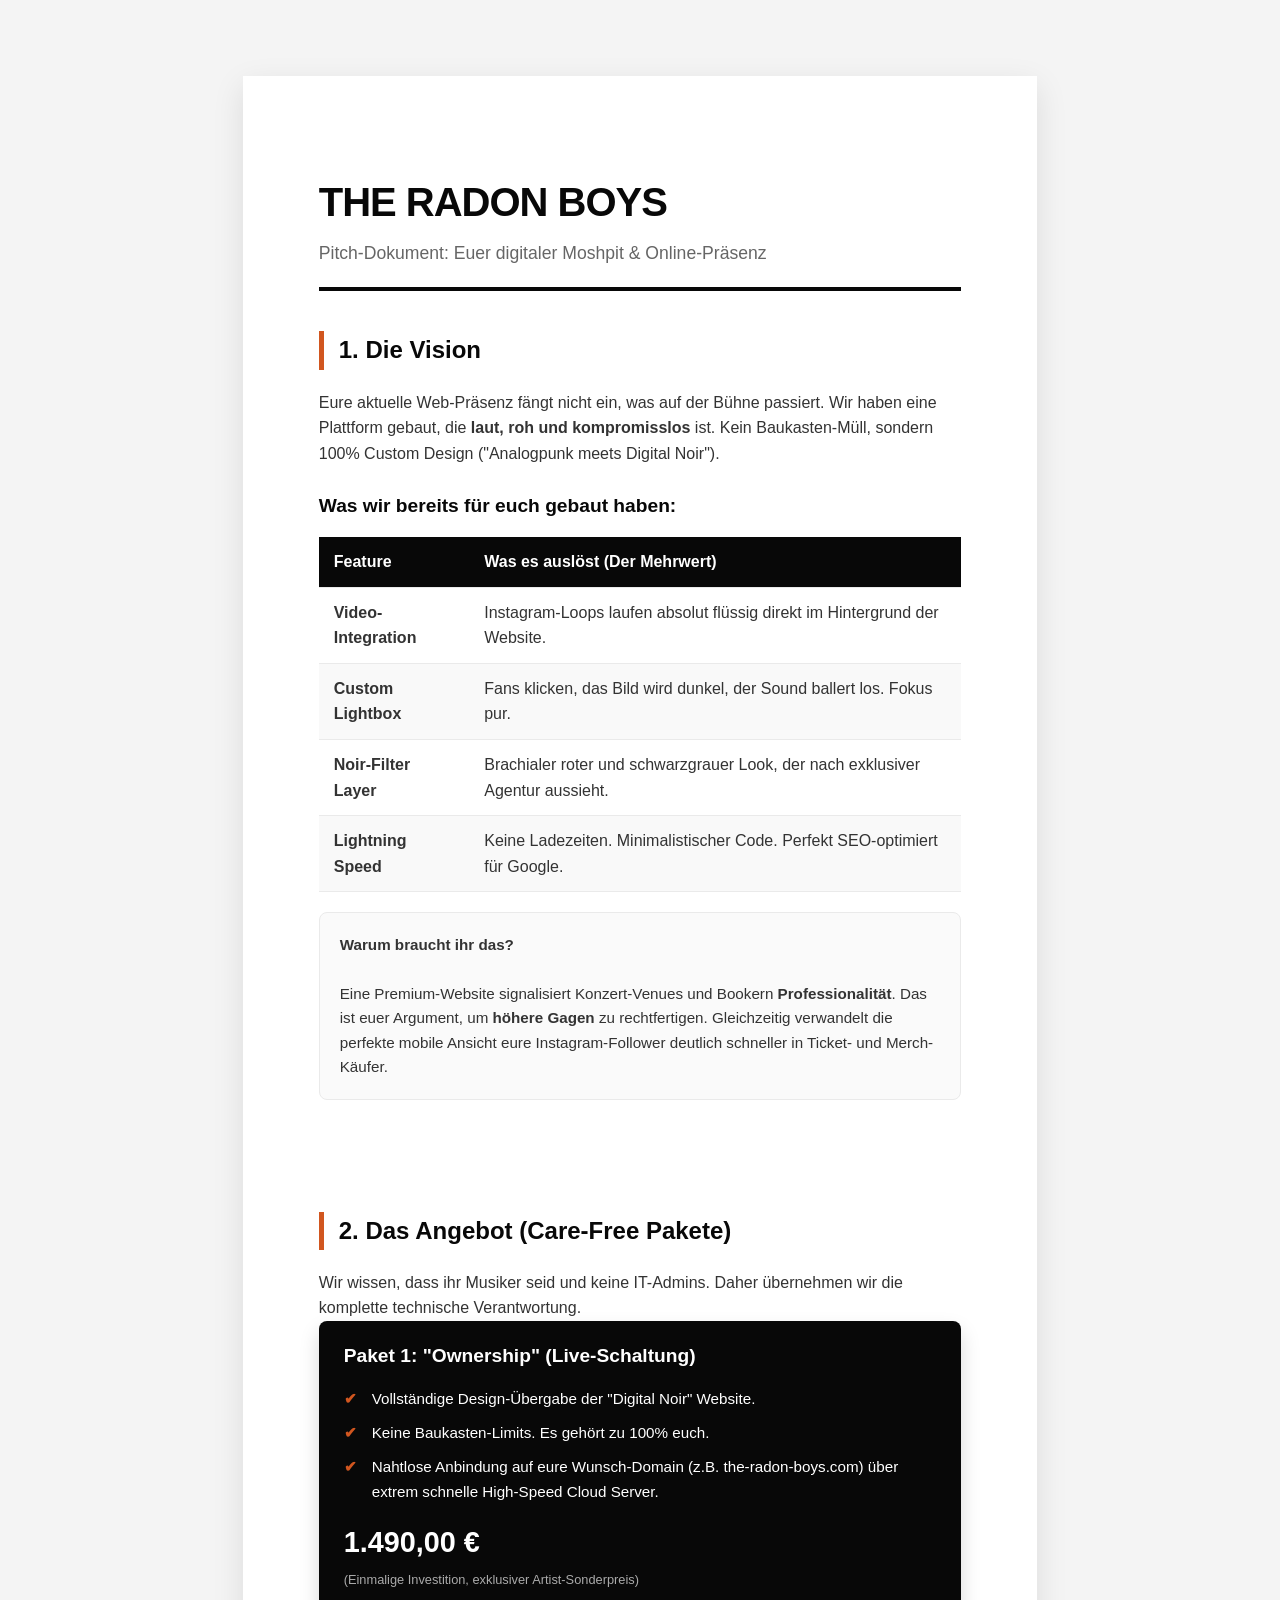
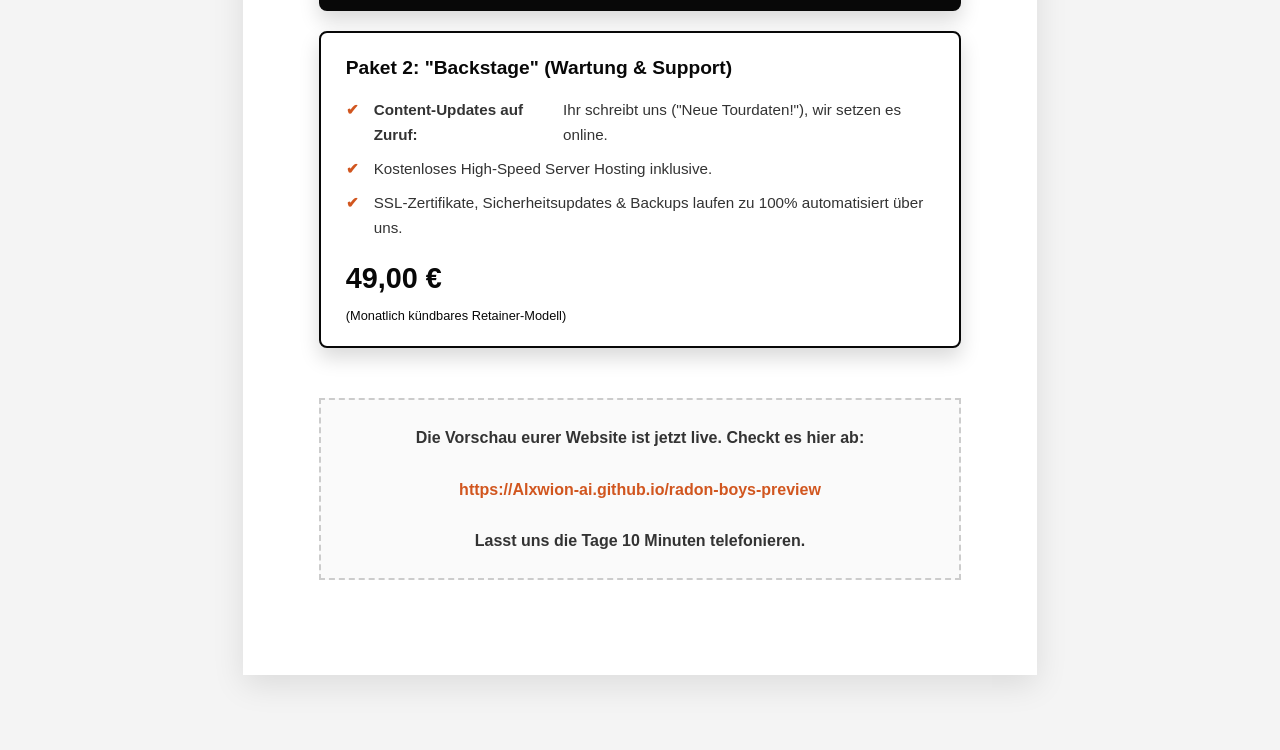
<file: Pitch-Deck.html>
<!DOCTYPE html>
<html lang="de">
<head>
    <meta charset="UTF-8">
    <meta name="viewport" content="width=device-width, initial-scale=1.0">
    <title>Pitch Deck: The Radon Boys</title>
    <style>
        :root {
            --black: #080808;
            --white: #ffffff;
            --red: #d1561f; /* Custom Rust Orange */
            --light-grey: #f4f4f4;
            --dark-grey: #333333;
            --yellow: #e6a845; /* Custom Amber Orange */
        }
        * { box-sizing: border-box; margin: 0; padding: 0; }
        body {
            font-family: 'Inter', 'Segoe UI', sans-serif;
            background-color: var(--light-grey);
            color: var(--dark-grey);
            line-height: 1.6;
        }
        /* A4 Paper Simulation */
        .page {
            width: 210mm;
            min-height: 297mm;
            background: var(--white);
            margin: 20mm auto;
            padding: 25mm 20mm;
            box-shadow: 0 10px 30px rgba(0,0,0,0.1);
        }
        
        .header {
            border-bottom: 4px solid var(--black);
            padding-bottom: 20px;
            margin-bottom: 30px;
        }
        .header h1 {
            font-size: 2.5rem;
            color: var(--black);
            text-transform: uppercase;
            letter-spacing: -1px;
            margin-bottom: 5px;
        }
        .header p {
            font-size: 1.1rem;
            color: #666;
            font-weight: 500;
        }

        h2 {
            font-size: 1.5rem;
            color: var(--black);
            border-left: 5px solid var(--red);
            padding-left: 15px;
            margin-top: 40px;
            margin-bottom: 20px;
        }
        h3 {
            font-size: 1.2rem;
            color: var(--black);
            margin-top: 25px;
            margin-bottom: 15px;
        }

        .highlight-box {
            background-color: #FAFAFA;
            border: 1px solid #EAEAEA;
            border-radius: 8px;
            padding: 20px;
            margin: 20px 0;
            font-size: 0.95rem;
        }

        table {
            width: 100%;
            border-collapse: collapse;
            margin-top: 15px;
        }
        th, td {
            text-align: left;
            padding: 12px 15px;
            border-bottom: 1px solid #EAEAEA;
        }
        th { background-color: var(--black); color: var(--white); }
        tr:nth-child(even) { background-color: #F9F9F9; }

        .price-box {
            background: var(--black);
            color: var(--white);
            padding: 20px 25px;
            border-radius: 8px;
            margin-bottom: 20px;
            box-shadow: 0 10px 20px rgba(0,0,0,0.15);
        }
        .price-box h3 { color: var(--white); margin-top: 0; border: none; padding: 0; }
        .price-box ul { list-style: none; margin-top: 15px; }
        .price-box ul li { margin-bottom: 10px; font-size: 0.95rem; display: flex; align-items: flex-start; }
        .price-box ul li::before { content: '✔'; color: var(--red); font-weight: bold; margin-right: 15px; }
        .price-tag { font-size: 1.8rem; font-weight: 800; color: #fff; margin-top: 15px; display: block; }
        .price-subtitle { font-size: 0.8rem; color: #aaa; margin-top: 5px; display: block; }

        .cta-box {
            margin-top: 50px;
            text-align: center;
            padding: 25px;
            background: #FAFAFA;
            border: 2px dashed #CCC;
            font-weight: bold;
        }
        .link { color: var(--red); text-decoration: none; word-break: break-all; }

        /* Print Settings for PDF generation */
        @media print {
            body { background: var(--white); }
            .page { width: 100%; height: auto; margin: 0; padding: 0; box-shadow: none; }
            .price-box { page-break-inside: avoid; -webkit-print-color-adjust: exact; print-color-adjust: exact; }
            th { -webkit-print-color-adjust: exact; print-color-adjust: exact; }
        }
    </style>
</head>
<body>

<div class="page">
    <div class="header">
        <h1>THE RADON BOYS</h1>
        <p>Pitch-Dokument: Euer digitaler Moshpit & Online-Präsenz</p>
    </div>

    <h2>1. Die Vision</h2>
    <p>
        Eure aktuelle Web-Präsenz fängt nicht ein, was auf der Bühne passiert. Wir haben eine Plattform gebaut, die <strong>laut, roh und kompromisslos</strong> ist. Kein Baukasten-Müll, sondern 100% Custom Design ("Analogpunk meets Digital Noir").
    </p>

    <h3>Was wir bereits für euch gebaut haben:</h3>
    <table>
        <thead>
            <tr>
                <th>Feature</th>
                <th>Was es auslöst (Der Mehrwert)</th>
            </tr>
        </thead>
        <tbody>
            <tr>
                <td><strong>Video-Integration</strong></td>
                <td>Instagram-Loops laufen absolut flüssig direkt im Hintergrund der Website.</td>
            </tr>
            <tr>
                <td><strong>Custom Lightbox</strong></td>
                <td>Fans klicken, das Bild wird dunkel, der Sound ballert los. Fokus pur.</td>
            </tr>
            <tr>
                <td><strong>Noir-Filter Layer</strong></td>
                <td>Brachialer roter und schwarzgrauer Look, der nach exklusiver Agentur aussieht.</td>
            </tr>
            <tr>
                <td><strong>Lightning Speed</strong></td>
                <td>Keine Ladezeiten. Minimalistischer Code. Perfekt SEO-optimiert für Google.</td>
            </tr>
        </tbody>
    </table>

    <div class="highlight-box">
        <strong>Warum braucht ihr das?</strong><br><br>
        Eine Premium-Website signalisiert Konzert-Venues und Bookern <strong>Professionalität</strong>. Das ist euer Argument, um <strong>höhere Gagen</strong> zu rechtfertigen. Gleichzeitig verwandelt die perfekte mobile Ansicht eure Instagram-Follower deutlich schneller in Ticket- und Merch-Käufer.
    </div>
<br>
<br>
    <h2>2. Das Angebot (Care-Free Pakete)</h2>
    <p>Wir wissen, dass ihr Musiker seid und keine IT-Admins. Daher übernehmen wir die komplette technische Verantwortung.</p>

    <div class="price-box">
        <h3>Paket 1: "Ownership" (Live-Schaltung)</h3>
        <ul>
            <li>Vollständige Design-Übergabe der "Digital Noir" Website.</li>
            <li>Keine Baukasten-Limits. Es gehört zu 100% euch.</li>
            <li>Nahtlose Anbindung auf eure Wunsch-Domain (z.B. the-radon-boys.com) über extrem schnelle High-Speed Cloud Server.</li>
        </ul>
        <span class="price-tag">1.490,00 €</span>
        <span class="price-subtitle">(Einmalige Investition, exklusiver Artist-Sonderpreis)</span>
    </div>

    <div class="price-box" style="background: #ffffff; color: var(--black); border: 2px solid var(--black);">
        <h3 style="color: var(--black);">Paket 2: "Backstage" (Wartung & Support)</h3>
        <ul style="color: var(--dark-grey);">
            <li><strong>Content-Updates auf Zuruf:</strong> Ihr schreibt uns ("Neue Tourdaten!"), wir setzen es online.</li>
            <li>Kostenloses High-Speed Server Hosting inklusive.</li>
            <li>SSL-Zertifikate, Sicherheitsupdates & Backups laufen zu 100% automatisiert über uns.</li>
        </ul>
        <span class="price-tag" style="color: var(--black);">49,00 €</span>
        <span class="price-subtitle" style="color: var(--black);">(Monatlich kündbares Retainer-Modell)</span>
    </div>

    <div class="cta-box">
        Die Vorschau eurer Website ist jetzt live. Checkt es hier ab:<br><br>
        <a href="https://Alxwion-ai.github.io/radon-boys-preview" class="link">https://Alxwion-ai.github.io/radon-boys-preview</a>
        <br><br>
        Lasst uns die Tage 10 Minuten telefonieren.
    </div>
</div>

</body>
</html>
</file>
